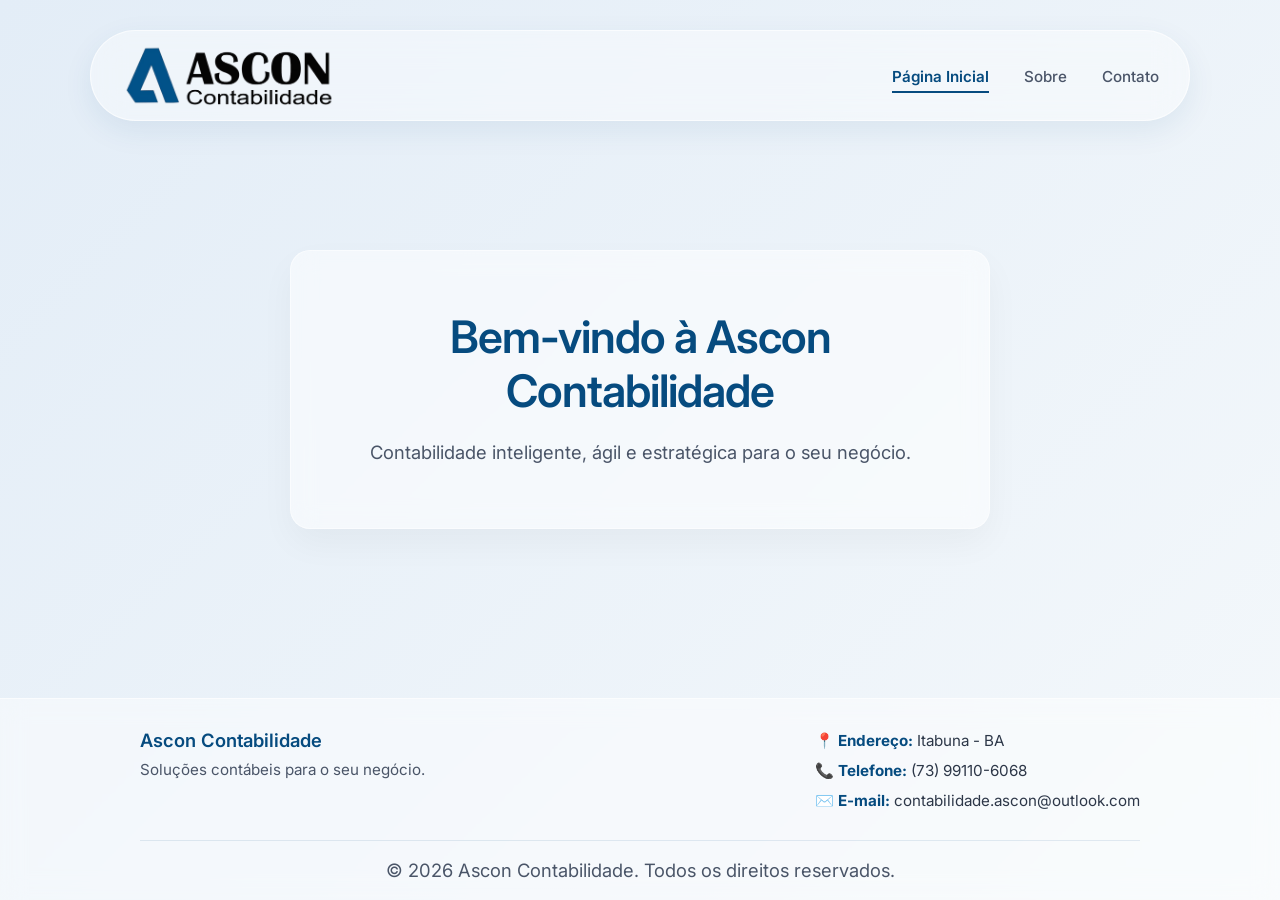
<file: Index.html>
<!DOCTYPE html>
<html lang="pt-BR">
<head>
    <meta charset="UTF-8">
    <meta name="viewport" content="width=device-width, initial-scale=1.0">
    <title>Ascon Contabilidade</title>
    
    <link rel="preconnect" href="https://fonts.googleapis.com">
    <link rel="preconnect" href="https://fonts.gstatic.com" crossorigin>
    <link href="https://fonts.googleapis.com/css2?family=Inter:wght@400;500;600&display=swap" rel="stylesheet">
    
    <link rel="stylesheet" href="style.css">
</head>
<body>
    
    <nav class="navbar">
        <a href="index.html" class="logo-link">
            <img src="logo1.png" alt="Logo Ascon Contabilidade" class="logo-img">
        </a>
        
        <!-- Botões de Navegação -->
<ul class="nav-menu">
    <!-- A classe 'ativo' indica que esta é a página atual -->
    <li><a href="index.html" class="nav-link ativo">Página Inicial</a></li>
    <li><a href="sobre.html" class="nav-link">Sobre</a></li>
    <li><a href="contato.html" class="nav-link">Contato</a></li>
</ul>
    </nav>

    <main class="conteudo-principal">
        <div class="boas-vindas">
            <h1>Bem-vindo à Ascon Contabilidade</h1>
            <p>Contabilidade inteligente, ágil e estratégica para o seu negócio.</p>
        </div>
    </main>
    <footer class="footer">
        <div class="footer-conteudo">
            <div class="footer-info">
                <h3>Ascon Contabilidade</h3>
                <p>Soluções contábeis para o seu negócio.</p>
            </div>
            
            <div class="footer-contato">
                <p><strong>📍 Endereço:</strong> Itabuna - BA</p>
                <p><strong>📞 Telefone:</strong> (73) 99110-6068</p>
                <p><strong>✉️ E-mail:</strong> contabilidade.ascon@outlook.com</p>
            </div>
        </div>
        
        <div class="footer-direitos">
            <p>&copy; 2026 Ascon Contabilidade. Todos os direitos reservados.</p>
        </div>
    </footer>

</body>
</html>
</file>
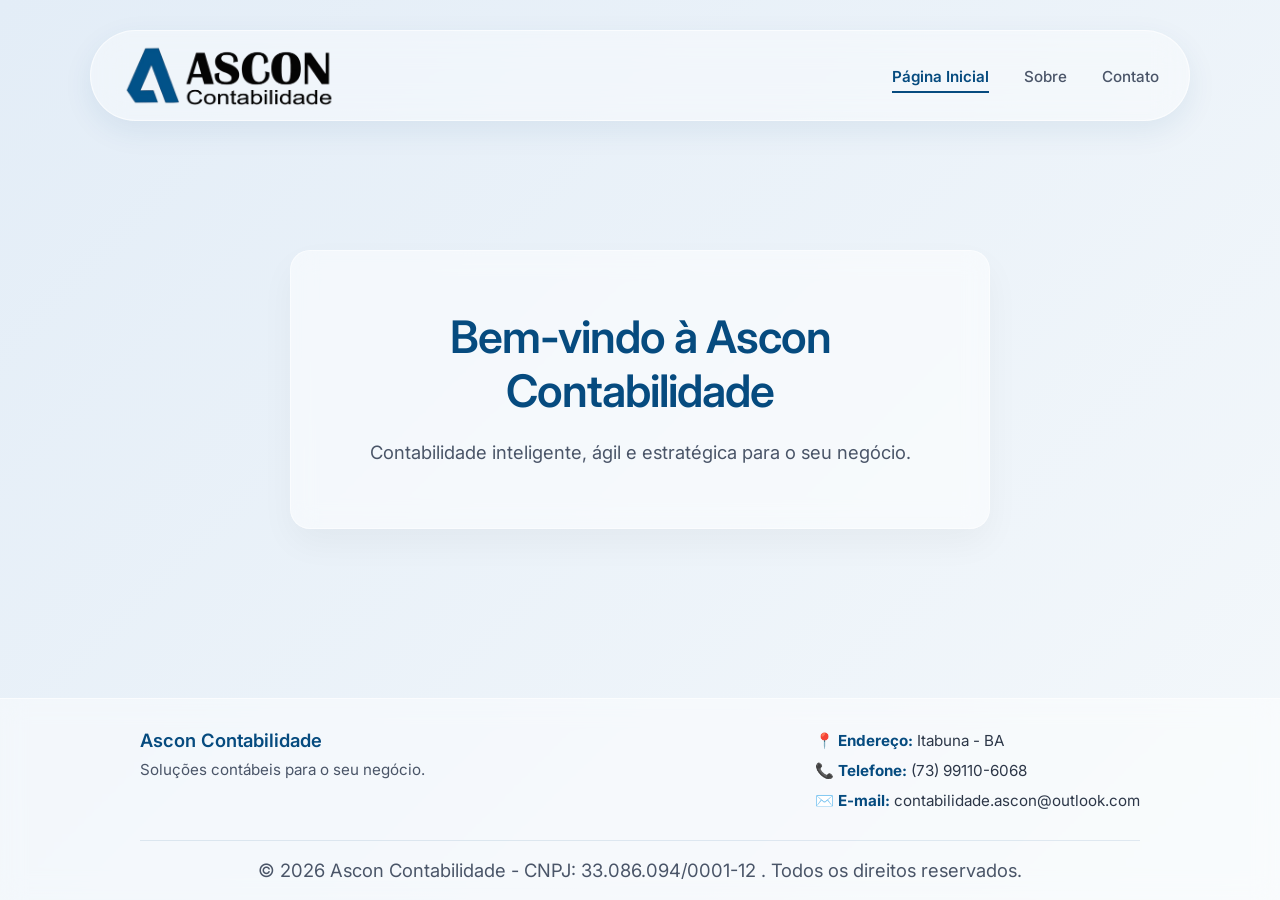
<file: index.html>
<!DOCTYPE html>
<html lang="pt-BR">
<head>
    <meta charset="UTF-8">
    <meta name="viewport" content="width=device-width, initial-scale=1.0">
    <title>Ascon Contabilidade</title>
    
    <link rel="preconnect" href="https://fonts.googleapis.com">
    <link rel="preconnect" href="https://fonts.gstatic.com" crossorigin>
    <link href="https://fonts.googleapis.com/css2?family=Inter:wght@400;500;600&display=swap" rel="stylesheet">
    
    <link rel="stylesheet" href="style.css">
    <link rel="icon" href="me.jpg" type="image/x-icon">
</head>
<body>
    
    <nav class="navbar">
        <a href="index.html" class="logo-link">
            <img src="logo1.png" alt="Logo Ascon Contabilidade" class="logo-img">
        </a>
        
        <!-- Botões de Navegação -->
<!-- Botões de Navegação Padronizados -->
<ul class="nav-menu">
    <li><a href="index.html" class="nav-link ativo">Página Inicial</a></li>
    <li><a href="sobre.html" class="nav-link">Sobre</a></li>
    <li><a href="contato.html" class="nav-link">Contato</a></li>
</ul>
    </nav>

    <main class="conteudo-principal">
        <div class="boas-vindas">
            <h1>Bem-vindo à Ascon Contabilidade</h1>
            <p>Contabilidade inteligente, ágil e estratégica para o seu negócio.</p>
        </div>
    </main>
    <footer class="footer">
        <div class="footer-conteudo">
            <div class="footer-info">
                <h3>Ascon Contabilidade</h3>
                <p>Soluções contábeis para o seu negócio.</p>
            </div>
            
            <div class="footer-contato">
                <p><strong>📍 Endereço:</strong> Itabuna - BA</p>
                <p><strong>📞 Telefone:</strong> (73) 99110-6068</p>
                <p><strong>✉️ E-mail:</strong> contabilidade.ascon@outlook.com</p>
            </div>
        </div>
        
        <div class="footer-direitos">
            <p>&copy; 2026 Ascon Contabilidade - CNPJ: 33.086.094/0001-12 . Todos os direitos reservados.</p>
        </div>
    </footer>
<script>
    // Detecta se é um celular pelo User Agent ou tamanho da tela
    const ehCelular = /Android|webOS|iPhone|iPad|iPod|BlackBerry|IEMobile|Opera Mini/i.test(navigator.userAgent) || window.innerWidth <= 768;
    
    if (ehCelular) {
        document.body.classList.add('modo-mobile');
    }
</body>
</html>
</file>
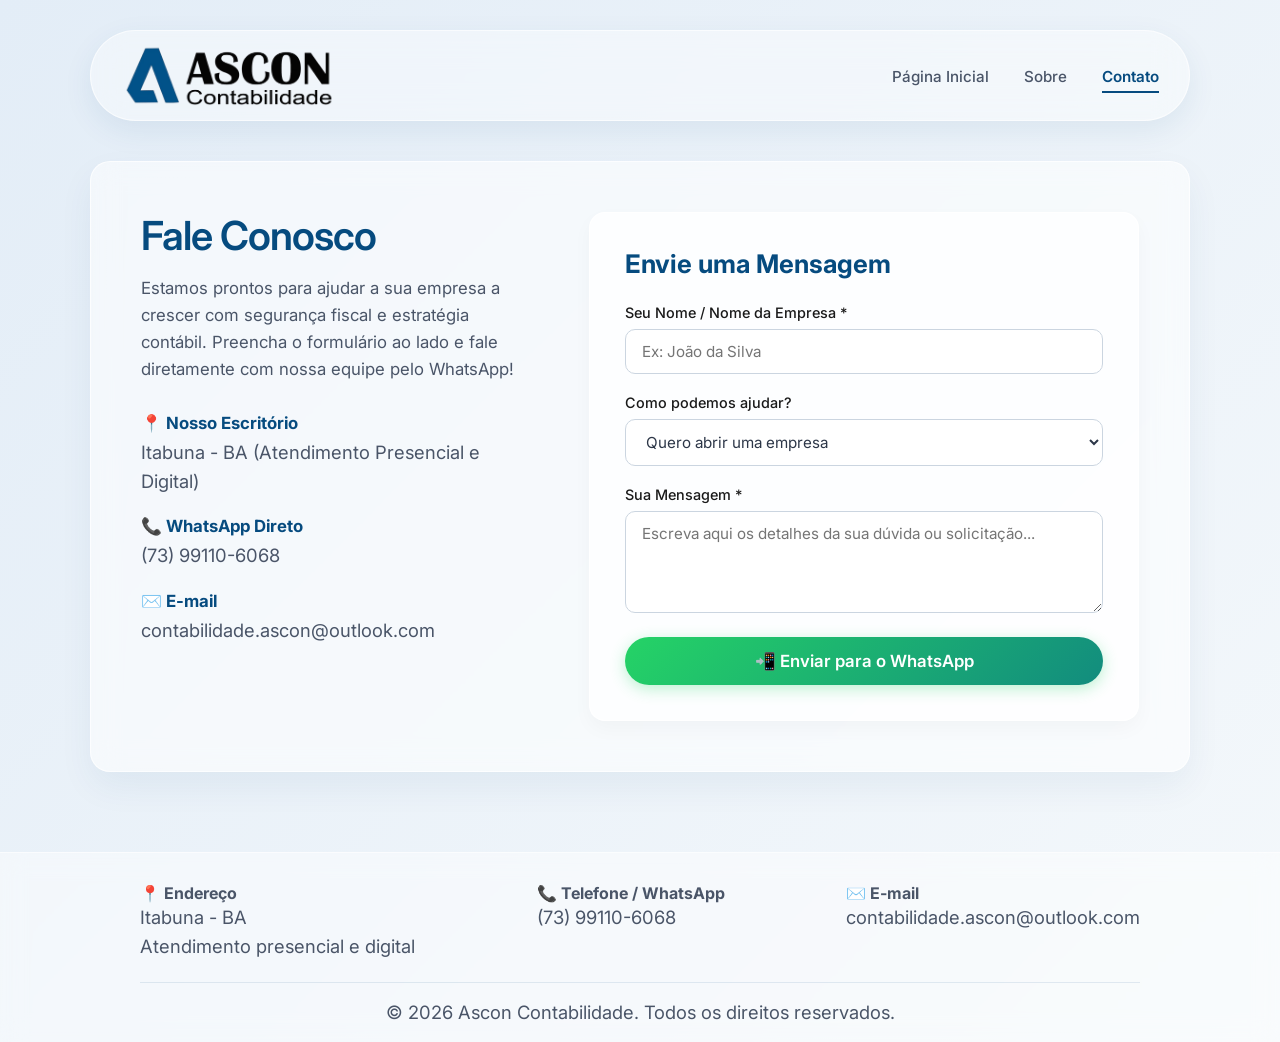
<file: contato.html>
<!DOCTYPE html>
<html lang="pt-BR">
<head>
    <meta charset="UTF-8">
    <meta name="viewport" content="width=device-width, initial-scale=1.0">
    <title>Contato - Ascon Contabilidade</title>
    
    <!-- Fonte Moderna do Google (Inter) -->
    <link rel="preconnect" href="https://fonts.googleapis.com">
    <link rel="preconnect" href="https://fonts.gstatic.com" crossorigin>
    <link href="https://fonts.googleapis.com/css2?family=Inter:wght@400;500;600&display=swap" rel="stylesheet">
    
    <link rel="stylesheet" href="style.css">
    <link rel="icon" href="me.jpg" type="image/x-icon">
</head>
<body>
    
    <!-- Barra de Navegação Padronizada -->
    <nav class="navbar">
        <a href="index.html" class="logo-link">
            <img src="logo1.png" alt="Logo Ascon Contabilidade" class="logo-img">
        </a>
        
        <ul class="nav-menu">
            <li><a href="index.html" class="nav-link">Página Inicial</a></li>
            <li><a href="sobre.html" class="nav-link">Sobre</a></li>
            <!-- Indicador ativo agora em Contato -->
            <li><a href="contato.html" class="nav-link ativo">Contato</a></li>
        </ul>
    </nav>

    <!-- Conteúdo Principal da Página Contato -->
    <main class="conteudo-contato">
        
        <div class="contato-container">
            
            <!-- Lado Esquerdo: Informações Rápidas -->
            <div class="contato-info">
                <h1>Fale Conosco</h1>
                <p>Estamos prontos para ajudar a sua empresa a crescer com segurança fiscal e estratégia contábil. Preencha o formulário ao lado e fale diretamente com nossa equipe pelo WhatsApp!</p>
                
                <div class="info-itens">
                    <div class="item">
                        <strong>📍 Nosso Escritório</strong>
                        <p>Itabuna - BA (Atendimento Presencial e Digital)</p>
                    </div>
                    <div class="item">
                        <strong>📞 WhatsApp Direto</strong>
                        <p>(73) 99110-6068</p>
                    </div>
                    <div class="item">
                        <strong>✉️ E-mail</strong>
                        <p>contabilidade.ascon@outlook.com</p>
                    </div>
                </div>
            </div>

            <!-- Lado Direito: Formulário Integrado ao WhatsApp -->
            <div class="contato-form-box">
                <h2>Envie uma Mensagem</h2>
                <form id="formWhatsApp">
                    
                    <div class="campo">
                        <label for="nome">Seu Nome / Nome da Empresa *</label>
                        <input type="text" id="nome" placeholder="Ex: João da Silva" required>
                    </div>

                    <div class="campo">
                        <label for="assunto">Como podemos ajudar?</label>
                        <select id="assunto">
                            <option value="Abertura de Empresa">Quero abrir uma empresa</option>
                            <option value="Troca de Contador">Quero trocar de contador</option>
                            <option value="Consultoria Tributária">Consultoria / Planejamento Tributário</option>
                            <option value="Dúvidas Gerais">Dúvidas Gerais / Outros assuntos</option>
                        </select>
                    </div>

                    <div class="campo">
                        <label for="mensagem">Sua Mensagem *</label>
                        <textarea id="mensagem" rows="4" placeholder="Escreva aqui os detalhes da sua dúvida ou solicitação..." required></textarea>
                    </div>

                    <button type="submit" class="btn-enviar-wpp">
                        <span>📲 Enviar para o WhatsApp</span>
                    </button>

                </form>
            </div>

        </div>

    </main>

    <!-- Rodapé Padrão -->
    <footer class="footer">
        <div class="footer-conteudo">
            <div class="footer-item">
                <strong>📍 Endereço</strong>
                <p>Itabuna - BA<br>Atendimento presencial e digital</p>
            </div>
            <div class="footer-item">
                <strong>📞 Telefone / WhatsApp</strong>
                <p>(73) 99110-6068</p>
            </div>
            <div class="footer-item">
                <strong>✉️ E-mail</strong>
                <p>contabilidade.ascon@outlook.com</p>
            </div>
        </div>
        <div class="footer-direitos">
            <p>&copy; 2026 Ascon Contabilidade. Todos os direitos reservados.</p>
        </div>
    </footer>

    <!-- SCRIPT MÁGICO DO WHATSAPP -->
    <script>
        document.getElementById('formWhatsApp').addEventListener('submit', function(event) {
            event.preventDefault(); // Evita a página recarregar

            // Pegando os dados digitados
            const nome = document.getElementById('nome').value;
            const assunto = document.getElementById('assunto').value;
            const mensagem = document.getElementById('mensagem').value;

            // Número do WhatsApp do Escritório (com 55 do Brasil + DDD)
            const numeroWhatsApp = "5573991106068";

            // Montando o texto da mensagem com formatação e emojis
            const textoFormatado = `Olá, Ascon Contabilidade! Vim pelo site.\n\n` +
                                   `*Nome/Empresa:* ${nome}\n` +
                                   `*Assunto:* ${assunto}\n\n` +
                                   `*Mensagem:* ${mensagem}`;

            // Codificando o texto para URL e criando o link do WhatsApp
            const urlWhatsApp = `https://api.whatsapp.com/send?phone=${numeroWhatsApp}&text=${encodeURIComponent(textoFormatado)}`;

            // Abrindo o WhatsApp em uma nova aba
            window.open(urlWhatsApp, '_blank');
        });
    </script>
<script>
    // Detecta se é um celular pelo User Agent ou tamanho da tela
    const ehCelular = /Android|webOS|iPhone|iPad|iPod|BlackBerry|IEMobile|Opera Mini/i.test(navigator.userAgent) || window.innerWidth <= 768;
    
    if (ehCelular) {
        document.body.classList.add('modo-mobile');
    }
</body>
</html>
</file>
<file: style.css>
* {
    margin: 0;
    padding: 0;
    box-sizing: border-box;
}

body {
    /* Aplicando a nova fonte moderna */
    font-family: 'Inter', sans-serif;
    /* Fundo com degradê mais refinado e suave */
    background: linear-gradient(135deg, #e3edf7 0%, #f4f8fb 100%);
    min-height: 100vh;
    display: flex;
    flex-direction: column; 
}

/* --- BARRA DE NAVEGAÇÃO PREMIUM (Efeito Pílula de Vidro) --- */
.navbar {
    width: 90%;
    max-width: 1100px;
    margin: 30px auto 0 auto; /* Descola do topo */
    
    /* Fundo de vidro sofisticado */
    background: rgba(255, 255, 255, 0.4);
    backdrop-filter: blur(16px);
    -webkit-backdrop-filter: blur(16px);
    
    /* Borda muito fina e clara para dar brilho ao vidro */
    border: 1px solid rgba(255, 255, 255, 0.6);
    border-radius: 50px; /* Formato de pílula totalmente arredondado */
    box-shadow: 0 10px 30px rgba(6, 75, 127, 0.08); /* Sombra difusa e elegante */
    
    display: flex;
    align-items: center;
    justify-content: space-between; 
    padding: 10px 30px;
}

.logo-img {
    height: 65px;
    mix-blend-mode: multiply; /* Mantém a logo integrada */
    object-fit: contain;
    transition: transform 0.3s ease;
}

.logo-img:hover {
    transform: scale(1.05); /* Pequeno efeito ao passar o mouse na logo */
}

.nav-menu {
    display: flex;
    align-items: center;
    list-style: none; 
    gap: 35px; /* Mais espaço para o design respirar */
}

/* --- LINKS SIMPLES (Limpos e Modernos) --- */
/* --- LINKS DE NAVEGAÇÃO E PÁGINA ATIVA --- */
.nav-link {
    text-decoration: none;
    color: #4a5568; 
    font-weight: 500;
    font-size: 0.95rem;
    transition: color 0.3s ease;
    position: relative;
    padding: 5px 0; /* Dá um respiro para a linha embaixo */
}

/* Cria a borda azul inferior (escondida por padrão) */
.nav-link::after {
    content: '';
    position: absolute;
    width: 0%;
    height: 2px;
    bottom: -2px;
    left: 0;
    background-color: #064b7f; /* Azul da Ascon */
    transition: width 0.3s ease;
}

/* Efeito ao passar o mouse E estado da página ATIVA */
.nav-link:hover, 
.nav-link.ativo {
    color: #064b7f;
    font-weight: 600; /* Deixa o texto da página atual levemente mais forte */
}

/* Mostra a borda azul ao passar o mouse OU se for a página atual */
.nav-link:hover::after, 
.nav-link.ativo::after {
    width: 100%;
}
/* --- CONTEÚDO PRINCIPAL --- */
.conteudo-principal {
    flex: 1; 
    display: flex;
    align-items: center;
    justify-content: center;
}

.boas-vindas {
    display: flex;
    flex-direction: column; 
    align-items: center;
    text-align: center;
    
    padding: 60px;
    background: rgba(255, 255, 255, 0.5); 
    backdrop-filter: blur(12px);
    -webkit-backdrop-filter: blur(12px);
    border: 1px solid rgba(255, 255, 255, 0.5);
    border-radius: 20px; 
    box-shadow: 0 15px 35px rgba(0, 0, 0, 0.04); 
    max-width: 700px;
}

h1 {
    color: #064b7f; 
    font-size: 2.8rem;
    font-weight: 600;
    margin-bottom: 20px; 
    letter-spacing: -1px;
    line-height: 1.2;
}

p {
    color: #4a5568; 
    font-size: 1.15rem;
    font-weight: 400;
    line-height: 1.6;
}

/* --- RODAPÉ (FOOTER) --- */
.footer {
    width: 100%;
    background: rgba(255, 255, 255, 0.45);
    backdrop-filter: blur(12px);
    -webkit-backdrop-filter: blur(12px);
    border-top: 1px solid rgba(255, 255, 255, 0.6);
    padding: 30px 20px 15px 20px;
    margin-top: 40px;
    color: #4a5568;
}

.footer-conteudo {
    max-width: 1000px;
    margin: 0 auto;
    display: flex;
    justify-content: space-between;
    align-items: flex-start;
    flex-wrap: wrap; /* Garante que no celular os itens fiquem um embaixo do outro */
    gap: 20px;
    padding-bottom: 20px;
    border-bottom: 1px solid rgba(6, 75, 127, 0.1);
}

.footer-info h3 {
    color: #064b7f; /* Azul da Ascon */
    font-size: 1.15rem;
    font-weight: 600;
    margin-bottom: 8px;
}

.footer-info p {
    font-size: 0.95rem;
    max-width: 300px;
    line-height: 1.4;
}

.footer-contato p {
    font-size: 0.95rem;
    margin-bottom: 6px;
    color: #2d3748;
}

.footer-contato strong {
    color: #064b7f;
}

.footer-direitos {
    text-align: center;
    padding-top: 15px;
    font-size: 0.35rem;
    color: #718096;
}

/* ========================================================
   ESTILOS EXCLUSIVOS DA PÁGINA SOBRE NÓS
======================================================== */

.conteudo-sobre {
    width: 90%;
    max-width: 1100px;
    margin: 40px auto;
    display: flex;
    flex-direction: column;
    gap: 40px;
}

/* Título de Introdução */
.sobre-topo {
    text-align: center;
    margin-bottom: 10px;
}

.sobre-topo h1 {
    color: #064b7f;
    font-size: 2.5rem;
    margin-bottom: 10px;
}

.sobre-topo p {
    color: #4a5568;
    font-size: 1.15rem;
}

/* Blocos divididos em 2 colunas (Texto + Foto) */
.sobre-bloco {
    display: flex;
    align-items: center;
    justify-content: space-between;
    gap: 40px;
    background: rgba(255, 255, 255, 0.55);
    backdrop-filter: blur(12px);
    -webkit-backdrop-filter: blur(12px);
    border: 1px solid rgba(255, 255, 255, 0.7);
    border-radius: 20px;
    padding: 40px;
    box-shadow: 0 10px 30px rgba(6, 75, 127, 0.05);
}

/* Inverte a ordem no segundo bloco para criar efeito zigue-zague */
.sobre-bloco.reverso {
    flex-direction: row-reverse;
}

.sobre-texto {
    flex: 1.2;
}

.sobre-texto h2 {
    color: #064b7f;
    font-size: 1.8rem;
    margin-bottom: 15px;
}

.sobre-texto p {
    color: #4a5568;
    line-height: 1.7;
    margin-bottom: 15px;
    font-size: 1.05rem;
}

.sobre-texto p:last-child {
    margin-bottom: 0;
}

/* Espaço reservado para Fotos */
.sobre-imagem {
    flex: 1;
    display: flex;
    justify-content: center;
}

.img-placeholder {
    width: 100%;
    min-height: 250px;
    background: linear-gradient(135deg, rgba(6, 75, 127, 0.08) 0%, rgba(6, 75, 127, 0.18) 100%);
    border: 2px dashed #064b7f;
    border-radius: 15px;
    display: flex;
    align-items: center;
    justify-content: center;
    color: #064b7f;
    font-weight: 600;
    text-align: center;
    padding: 20px;
}

/* Quando você colocar tags <img> reais dentro de .sobre-imagem */
.sobre-imagem img {
    width: 100%;
    border-radius: 15px;
    box-shadow: 0 8px 20px rgba(0, 0, 0, 0.1);
}

/* Cards de Missão, Visão e Valores em Grid */
.sobre-cards-grid {
    display: flex;
    gap: 25px;
    justify-content: space-between;
    flex-wrap: wrap;
}

.sobre-card {
    flex: 1;
    min-width: 280px;
    background: rgba(255, 255, 255, 0.65);
    backdrop-filter: blur(12px);
    -webkit-backdrop-filter: blur(12px);
    border: 1px solid rgba(255, 255, 255, 0.8);
    border-radius: 16px;
    padding: 30px;
    box-shadow: 0 8px 25px rgba(6, 75, 127, 0.06);
    transition: transform 0.3s ease;
}

.sobre-card:hover {
    transform: translateY(-5px);
}

.sobre-card h3 {
    color: #064b7f;
    font-size: 1.3rem;
    margin-bottom: 12px;
}

.sobre-card p {
    color: #4a5568;
    line-height: 1.6;
    font-size: 0.98rem;
}

/* Ajustes de Responsividade para Telas Menores (Celular) */
@media (max-width: 768px) {
    .sobre-bloco, .sobre-bloco.reverso {
        flex-direction: column;
        padding: 25px;
    }

    .sobre-imagem {
        width: 100%;
    }
}

/* ========================================================
   ESTILOS EXCLUSIVOS DA PÁGINA DE CONTATO
======================================================== */

.conteudo-contato {
    width: 90%;
    max-width: 1100px;
    margin: 40px auto;
    display: flex;
    align-items: center;
    justify-content: center;
}

.contato-container {
    display: flex;
    gap: 50px;
    background: rgba(255, 255, 255, 0.55);
    backdrop-filter: blur(14px);
    -webkit-backdrop-filter: blur(14px);
    border: 1px solid rgba(255, 255, 255, 0.7);
    border-radius: 20px;
    padding: 50px;
    box-shadow: 0 15px 35px rgba(6, 75, 127, 0.06);
    width: 100%;
}

/* Lado Esquerdo - Textos */
.contato-info {
    flex: 1;
}

.contato-info h1 {
    color: #064b7f;
    font-size: 2.5rem;
    margin-bottom: 15px;
}

.contato-info > p {
    color: #4a5568;
    line-height: 1.6;
    margin-bottom: 30px;
    font-size: 1.05rem;
}

.info-itens {
    display: flex;
    flex-direction: column;
    gap: 20px;
}

.info-itens .item strong {
    color: #064b7f;
    font-size: 1.05rem;
    display: block;
    margin-bottom: 5px;
}

.info-itens .item p {
    color: #4a5568;
}

/* Lado Direito - Caixa do Formulário */
.contato-form-box {
    flex: 1.2;
    background: rgba(255, 255, 255, 0.75);
    padding: 35px;
    border-radius: 16px;
    border: 1px solid rgba(255, 255, 255, 0.9);
    box-shadow: 0 8px 20px rgba(0, 0, 0, 0.03);
}

.contato-form-box h2 {
    color: #064b7f;
    font-size: 1.6rem;
    margin-bottom: 25px;
}

.campo {
    margin-bottom: 20px;
}

.campo label {
    display: block;
    color: #1a1a1a;
    font-weight: 500;
    font-size: 0.9rem;
    margin-bottom: 8px;
}

/* Estilização dos inputs e selects */
.campo input, 
.campo select, 
.campo textarea {
    width: 100%;
    padding: 12px 16px;
    border: 1.5px solid #cbd5e0;
    border-radius: 10px;
    font-family: 'Inter', sans-serif;
    font-size: 0.95rem;
    color: #2d3748;
    background-color: #ffffff;
    transition: border-color 0.3s ease, box-shadow 0.3s ease;
}

.campo input:focus, 
.campo select:focus, 
.campo textarea:focus {
    outline: none;
    border-color: #064b7f;
    box-shadow: 0 0 0 3px rgba(6, 75, 127, 0.1);
}

/* Botão de Envio WhatsApp */
.btn-enviar-wpp {
    width: 100%;
    padding: 14px;
    background: linear-gradient(135deg, #25D366 0%, #128C7E 100%); /* Cores oficiais do WhatsApp */
    color: #ffffff;
    border: none;
    border-radius: 30px;
    font-family: 'Inter', sans-serif;
    font-size: 1.05rem;
    font-weight: 600;
    cursor: pointer;
    transition: transform 0.3s ease, box-shadow 0.3s ease;
    box-shadow: 0 4px 15px rgba(37, 211, 102, 0.3);
}

.btn-enviar-wpp:hover {
    transform: translateY(-2px);
    box-shadow: 0 6px 20px rgba(37, 211, 102, 0.45);
}

/* Responsividade para Celulares */
@media (max-width: 768px) {
    .contato-container {
        flex-direction: column;
        padding: 25px;
    }
}

/* ========================================================
   MODO MOBILE FORÇADO E BLINDADO
   (Ativa por tamanho da tela OU em dispositivos de toque/celulares)
======================================================== */

@media (max-width: 768px), (hover: none) and (pointer: coarse) {
    
    body {
        overflow-x: hidden;
    }

    /* 1. BARRA DE NAVEGAÇÃO VERTICAL */
    .navbar {
        width: 92%;
        margin: 15px auto 0 auto;
        padding: 15px;
        flex-direction: column;
        gap: 15px;
        border-radius: 25px;
    }

    .logo-img {
        height: 48px;
    }

    .nav-menu {
        width: 100%;
        justify-content: center;
        flex-wrap: wrap;
        gap: 12px;
    }

    .nav-link {
        font-size: 0.95rem;
    }

    .btn-destaque {
        padding: 10px 20px;
        font-size: 0.9rem;
    }

    /* 2. EMPILHAMENTO DOS BLOCOS NAS PÁGINAS (1 COLUNA) */
    .boas-vindas,
    .sobre-bloco, 
    .sobre-bloco.reverso,
    .sobre-cards-grid,
    .contato-container,
    .footer-conteudo {
        flex-direction: column;
        padding: 25px 18px;
        width: 94%;
        margin: 20px auto;
        gap: 25px;
    }

    .sobre-card,
    .footer-item {
        width: 100%;
        min-width: 100%;
    }

    /* 3. AJUSTE DE FONTES PARA LEITURA NO CELULAR */
    h1, .sobre-topo h1, .contato-info h1 {
        font-size: 1.75rem;
        line-height: 1.3;
        text-align: center;
    }

    .sobre-texto h2, .contato-form-box h2 {
        font-size: 1.35rem;
        text-align: center;
    }

    p {
        font-size: 1rem;
        text-align: center;
    }

    /* 4. PREVENÇÃO DE ZOOM ANTI-BUG DA APPLE (iPhone/iOS) */
    .campo input, 
    .campo select, 
    .campo textarea {
        font-size: 16px !important;
        padding: 14px 12px;
    }

    .btn-enviar-wpp {
        padding: 16px;
        font-size: 1rem;
    }

    /* 5. RODAPÉ */
    .footer {
        padding: 30px 15px 15px 15px;
    }
}
</file>
